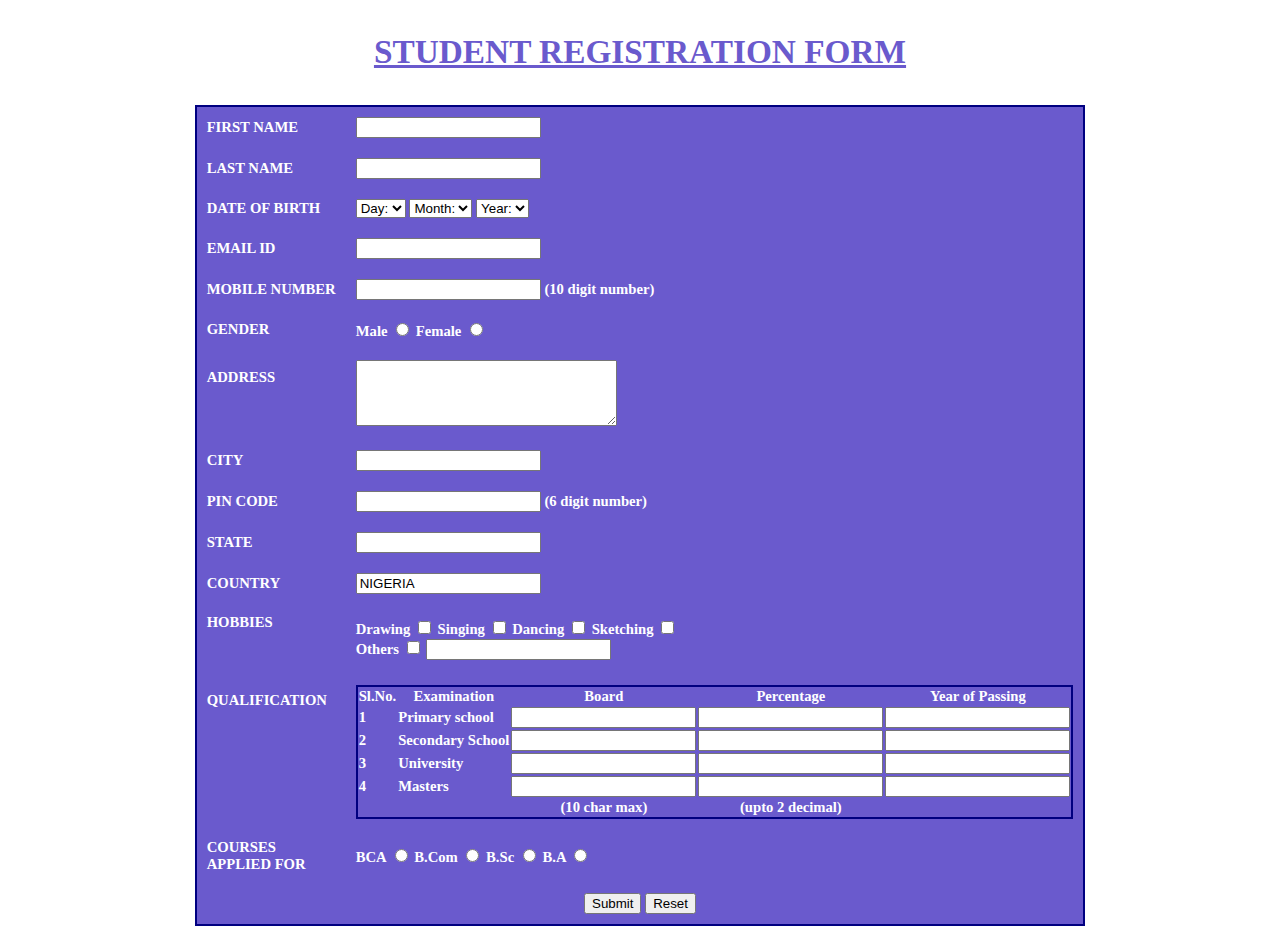
<file: GENERAL/student-registration-form-in-html-and-css/index.html>
<!DOCTYPE html>
<html lang="en" >
<head>
  <meta charset="UTF-8">
  <title>Student Registration Form Example</title>
  <link rel="stylesheet" href="./style.css">

</head>
<body>
<!-- partial:index.partial.html -->
<html>
<head>
<title>Student Registration Form</title>

</head>
 
<body>
<h3>STUDENT REGISTRATION FORM</h3>

 
<table align="center" cellpadding = "10">
 
<!----- First Name ---------------------------------------------------------->
<tr>
<td>FIRST NAME</td>
<td><input type="text" name="First_Name" maxlength="30"/>
</td>
</tr>
 
<!----- Last Name ---------------------------------------------------------->
<tr>
<td>LAST NAME</td>
<td><input type="text" name="Last_Name" maxlength="30"/>
</td>
</tr>
 
<!----- Date Of Birth -------------------------------------------------------->
<tr>
<td>DATE OF BIRTH</td>
 
<td>
<select name="Birthday_day" id="Birthday_Day">
<option value="-1">Day:</option>
<option value="1">1</option>
<option value="2">2</option>
<option value="3">3</option>
 
<option value="4">4</option>
<option value="5">5</option>
<option value="6">6</option>
<option value="7">7</option>
<option value="8">8</option>
<option value="9">9</option>
<option value="10">10</option>
<option value="11">11</option>
<option value="12">12</option>
 
<option value="13">13</option>
<option value="14">14</option>
<option value="15">15</option>
<option value="16">16</option>
<option value="17">17</option>
<option value="18">18</option>
<option value="19">19</option>
<option value="20">20</option>
<option value="21">21</option>
 
<option value="22">22</option>
<option value="23">23</option>
<option value="24">24</option>
<option value="25">25</option>
<option value="26">26</option>
<option value="27">27</option>
<option value="28">28</option>
<option value="29">29</option>
<option value="30">30</option>
 
<option value="31">31</option>
</select>
 
<select id="Birthday_Month" name="Birthday_Month">
<option value="-1">Month:</option>
<option value="January">Jan</option>
<option value="February">Feb</option>
<option value="March">Mar</option>
<option value="April">Apr</option>
<option value="May">May</option>
<option value="June">Jun</option>
<option value="July">Jul</option>
<option value="August">Aug</option>
<option value="September">Sep</option>
<option value="October">Oct</option>
<option value="November">Nov</option>
<option value="December">Dec</option>
</select>
 
<select name="Birthday_Year" id="Birthday_Year">
 
<option value="-1">Year:</option>
<option value="2012">2012</option>
<option value="2011">2011</option>
<option value="2010">2010</option>
<option value="2009">2009</option>
<option value="2008">2008</option>
<option value="2007">2007</option>
<option value="2006">2006</option>
<option value="2005">2005</option>
<option value="2004">2004</option>
<option value="2003">2003</option>
<option value="2002">2002</option>
<option value="2001">2001</option>
<option value="2000">2000</option>
 
<option value="1999">1999</option>
<option value="1998">1998</option>
<option value="1997">1997</option>
<option value="1996">1996</option>
<option value="1995">1995</option>
<option value="1994">1994</option>
<option value="1993">1993</option>
<option value="1992">1992</option>
<option value="1991">1991</option>
<option value="1990">1990</option>
 
<option value="1989">1989</option>
<option value="1988">1988</option>
<option value="1987">1987</option>
<option value="1986">1986</option>
<option value="1985">1985</option>
<option value="1984">1984</option>
<option value="1983">1983</option>
<option value="1982">1982</option>
<option value="1981">1981</option>
<option value="1980">1980</option>
</select>
</td>
</tr>
 
<!----- Email Id ---------------------------------------------------------->
<tr>
<td>EMAIL ID</td>
<td><input type="text" name="Email_Id" maxlength="100" /></td>
</tr>
 
<!----- Mobile Number ---------------------------------------------------------->
<tr>
<td>MOBILE NUMBER</td>
<td>
<input type="text" name="Mobile_Number" maxlength="10" />
(10 digit number)
</td>
</tr>
 
<!----- Gender ----------------------------------------------------------->
<tr>
<td>GENDER</td>
<td>
Male <input type="radio" name="Gender" value="Male" />
Female <input type="radio" name="Gender" value="Female" />
</td>
</tr>
 
<!----- Address ---------------------------------------------------------->
<tr>
<td>ADDRESS <br /><br /><br /></td>
<td><textarea name="Address" rows="4" cols="30"></textarea></td>
</tr>
 
<!----- City ---------------------------------------------------------->
<tr>
<td>CITY</td>
<td><input type="text" name="City" maxlength="30" />

</td>
</tr>
 
<!----- Pin Code ---------------------------------------------------------->
<tr>
<td>PIN CODE</td>
<td><input type="text" name="Pin_Code" maxlength="6" />
(6 digit number)
</td>
</tr>
 
<!----- State ---------------------------------------------------------->
<tr>
<td>STATE</td>
<td><input type="text" name="State" maxlength="30" />

</td>
</tr>
 
<!----- Country ---------------------------------------------------------->
<tr>
<td>COUNTRY</td>
<td><input type="text" name="Country" value="NIGERIA" readonly="readonly" /></td>
</tr>
 
<!----- Hobbies ---------------------------------------------------------->
 
<tr>
<td>HOBBIES <br /><br /><br /></td>
 
<td>
Drawing
<input type="checkbox" name="Hobby_Drawing" value="Drawing" />
Singing
<input type="checkbox" name="Hobby_Singing" value="Singing" />
Dancing
<input type="checkbox" name="Hobby_Dancing" value="Dancing" />
Sketching
<input type="checkbox" name="Hobby_Cooking" value="Cooking" />
<br />
Others
<input type="checkbox" name="Hobby_Other" value="Other">
<input type="text" name="Other_Hobby" maxlength="30" />
</td>
</tr>
 
<!----- Qualification---------------------------------------------------------->
<tr>
<td>QUALIFICATION <br /><br /><br /><br /><br /><br /><br /></td>
 
<td>
<table>
 
<tr>
<td align="center"><b>Sl.No.</b></td>
<td align="center"><b>Examination</b></td>
<td align="center"><b>Board</b></td>
<td align="center"><b>Percentage</b></td>
<td align="center"><b>Year of Passing</b></td>
</tr>
 
<tr>
<td>1</td>
<td>Primary school</td>
<td><input type="text" name="ClassX_Board" maxlength="30" /></td>
<td><input type="text" name="ClassX_Percentage" maxlength="30" /></td>
<td><input type="text" name="ClassX_YrOfPassing" maxlength="30" /></td>
</tr>
 
<tr>
<td>2</td>
<td>Secondary School</td>
<td><input type="text" name="ClassXII_Board" maxlength="30" /></td>
<td><input type="text" name="ClassXII_Percentage" maxlength="30" /></td>
<td><input type="text" name="ClassXII_YrOfPassing" maxlength="30" /></td>
</tr>
 
<tr>
<td>3</td>
<td>University</td>
<td><input type="text" name="Graduation_Board" maxlength="30" /></td>
<td><input type="text" name="Graduation_Percentage" maxlength="30" /></td>
<td><input type="text" name="Graduation_YrOfPassing" maxlength="30" /></td>
</tr>
 
<tr>
<td>4</td>
<td>Masters</td>
<td><input type="text" name="Masters_Board" maxlength="30" /></td>
<td><input type="text" name="Masters_Percentage" maxlength="30" /></td>
<td><input type="text" name="Masters_YrOfPassing" maxlength="30" /></td>
</tr>
 
<tr>
<td></td>
<td></td>
<td align="center">(10 char max)</td>
<td align="center">(upto 2 decimal)</td>
</tr>
</table>
 
</td>
</tr>
 
<!----- Course ---------------------------------------------------------->
<tr>
<td>COURSES<br />APPLIED FOR</td>
<td>
BCA
<input type="radio" name="Course_BCA" value="BCA">
B.Com
<input type="radio" name="Course_BCom" value="B.Com">
B.Sc
<input type="radio" name="Course_BSc" value="B.Sc">
B.A
<input type="radio" name="Course_BA" value="B.A">
</td>
</tr>
 
<!----- Submit and Reset ------------------------------------------------->
<tr>
<td colspan="2" align="center">
<input type="submit" value="Submit">
<input type="reset" value="Reset">
</td>
</tr>
</table>
 
</form>
 
</body>
</html>
<!-- partial -->
  
</body>
</html>
</file>
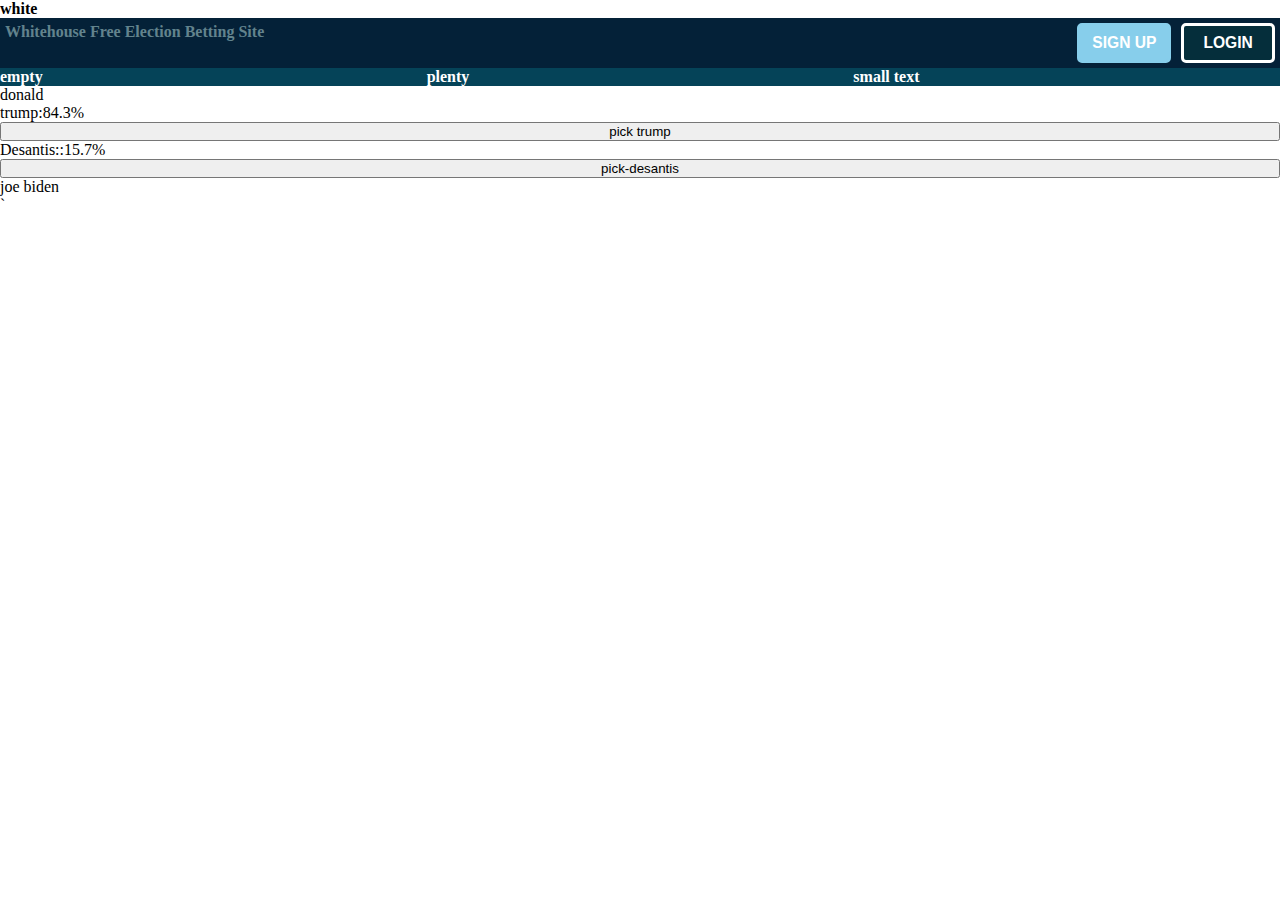
<file: GENERAL/vicky clss/index.html>
<!DOCTYPE html>
<html lang="en">
<head>
    <meta charset="UTF-8">
    <meta http-equiv="X-UA-Compatible" content="IE=edge">
    <meta name="viewport" content="width=device-width, initial-scale=1.0">
    <title>vicky fyn3</title>
    <link rel="stylesheet" href="style.css">
</head>
<body>
    <div class="container">
        <div class="topcontainer" id="topcontainer">
            <div class="white">white</div>
            <div class="darkblue">
                <div class="left-text">Whitehouse Free Election Betting Site</div>
                <div class="right-button">
                    <button class="signup"><h3>SIGN UP</h3></button>
                    <button class="login"><h3>LOGIN</h3></button>
                </div>
            </div>
            <div class="lightblue">
                <div class="empty">empty</div>
                <div class="plentytext">plenty</div>
                <div class="smalltext">small text</div>
            </div>
        </div>
        <div class="minicontainer">
            <div class="leftcontainer">
                <div class="firstbox">
                    donald
                </div>
                <div class="insidecontainer">
                    <div class="mmini-inside">
                        trump:84.3%
                        <button class="pick-trump">pick trump</button>
                        Desantis::15.7%
                        <button class="pick-desantis">pick-desantis</button>
                    </div>
                </div>
                <div class="secondbox">
                    joe biden
                </div>
                `<div class="semi-inside"></div>
            </div>
        </div>
</div>
</body>
</html>
</file>
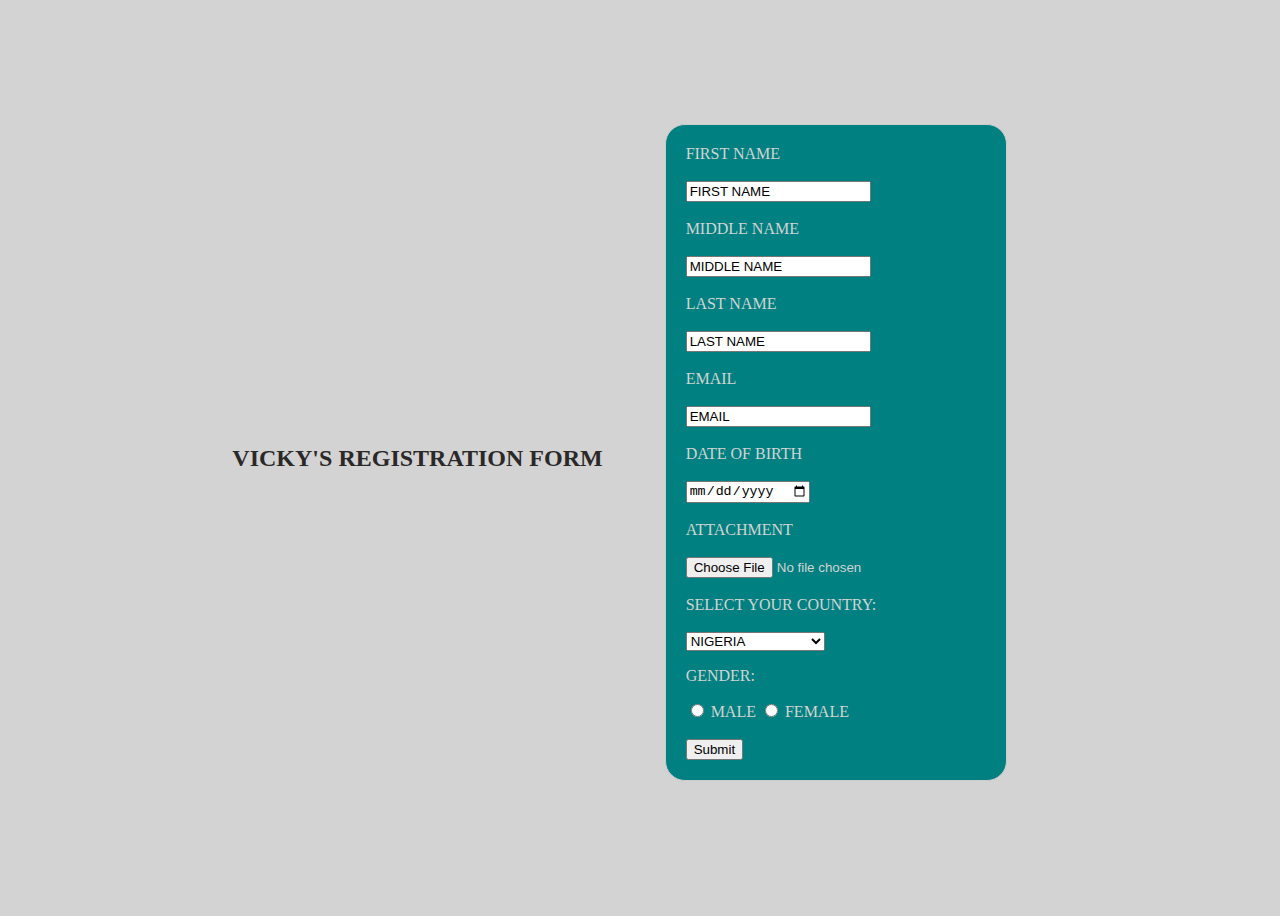
<file: GENERAL/about port/complex.html>
<!DOCTYPE html>
<html lang="en">
<head>
    <meta charset="UTF-8">
    <meta name="viewport" content="width=device-width, initial-scale=1.0">
    <link rel="stylesheet" href="complex.css">
    <title>COMPLEX</title>
</head>
    <body class="main">
            <div class="semi">
                <div class="head"><h2>VICKY'S REGISTRATION FORM </h2></div>&nbsp;&nbsp;&nbsp;
                <form action="/submit" method="post"> 
                    <div class="register">
                        <label for="FIRST NAME">FIRST NAME</label><br><br>
                        <input type="text" name="FIRST NAME" id="FIRST NAME" placeholder="FIRST NAME"><br><br>
                        <label for="MIDDLE NAME">MIDDLE NAME</label><br><br>
                        <input type="text" name="MIDDLE NAME" id="FIRST NAME" placeholder="MIDDLE NAME"><br><br>
                        <label for="LAST NAME">LAST NAME</label><br><br>
                        <input type="text" name="LAST NAME" id="FIRST NAME" placeholder="LAST NAME"> <br><br>
                        <label for="EMAIL">EMAIL</label><br><br>
                        <input type="email" name="EMAIL" id="EMAIL" placeholder="EMAIL"><br><br>
                        <label for="DOB">DATE OF BIRTH</label><br><br>
                        <input type="date" name="DATE" id="DATE OF BIRTH" placeholder="DATE OF BIRTH"><br><br>
                        <label for="ATTACHMENT">ATTACHMENT</label><br><br>
                        <input type="file" name="ATTACHMENT" id="ATTACHMENT" placeholder="ATTACHMENT"><br><br>
                        <label for="country">SELECT YOUR COUNTRY:</label><br><br>
                        <select id="countries" name="countries"><br><br>
                            <option value="usa">NIGERIA</option>
                            <option value="canada">CANADA</option>
                            <option value="uk">UNITED KINGDOM</option>
                            <option value="usa">United States</option>
                            <option value="canada">Canada</option>
                            <option value="uk">United Kingdom</option>
                            <option value="australia">Australia</option>
                            <option value="germany">Germany</option>
                            <option value="france">France</option>
                            <option value="japan">Japan</option>
                            <option value="china">China</option>
                            <option value="brazil">Brazil</option>
                            <option value="india">India</option>
                        </select>
                        <div class="radiobutton">
                            <p>GENDER:</p>
                            <label>
                                <input type="radio" name="gender" value="male">
                                MALE
                            </label>
                            <label>
                                <input type="radio" name="gender" value="female">
                                FEMALE
                            </label><br><br>
                            <input type="submit" value="Submit">
                        </div>
                    </div>
                    <br><br>
                </form>
            </div>
    </body>
</html>
</file>
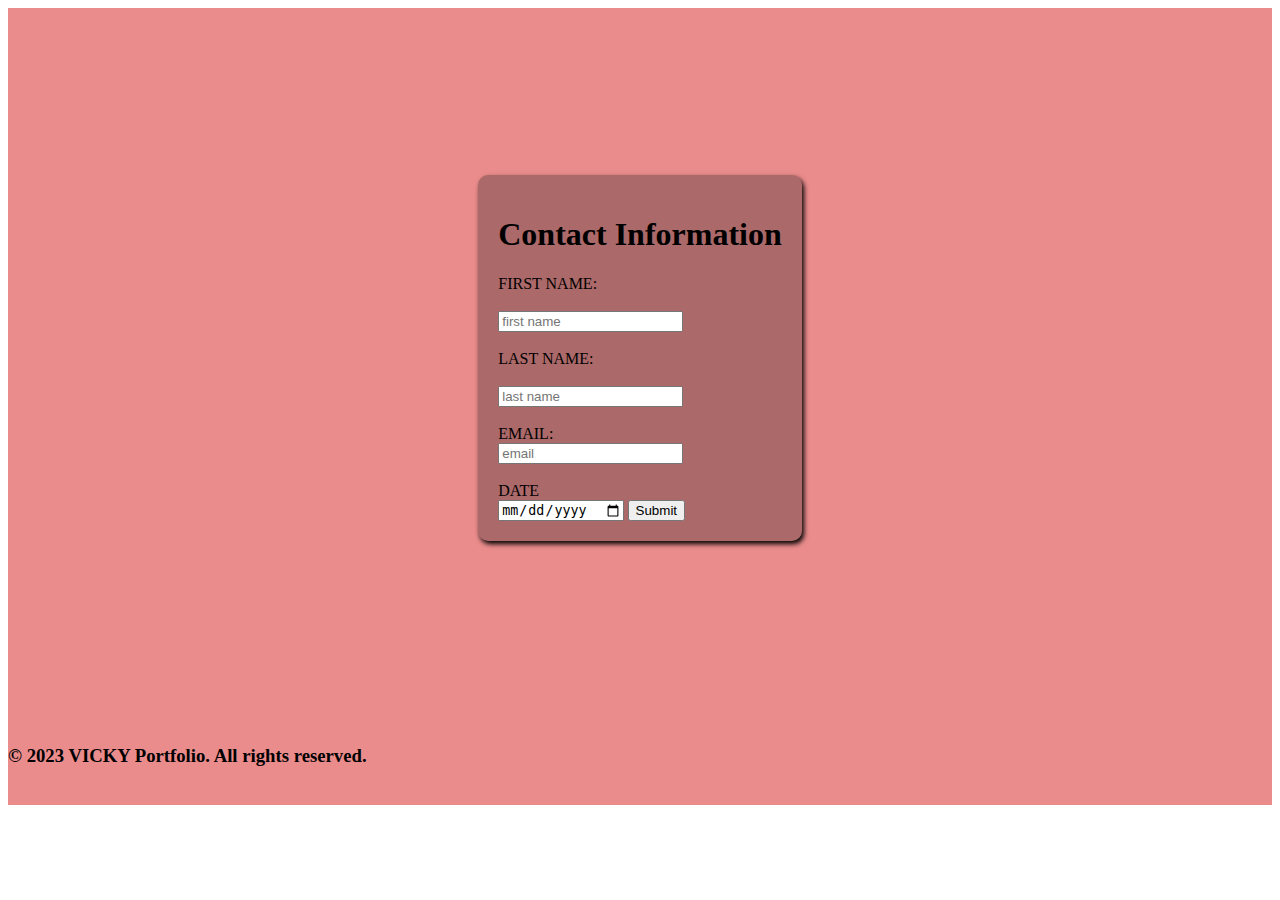
<file: GENERAL/about port/forms.html>
<!DOCTYPE html>
<html lang="en">
<head>
    <meta charset="UTF-8">
    <meta name="viewport" content="width=device-width, initial-scale=1.0">
    <title>Document</title>
    <link rel="stylesheet" href="form.css">
</head>
    <html>
        <div class="rr">
            <div class="body">   
                <body>
                        <div class="form-container">
                            <h1>Contact Information</h1>
                            <form action="/submit" method="post">
                                <span class="name firstname">FIRST NAME:</span><br>
                                <input type="text" placeholder="first name"><br><br>
                                <span class="name lastname">LAST NAME:</span><br>
                                <input type="text" placeholder="last name"><br><br
                                <span class="email">EMAIL:</span><br>
                                <input type="email" placeholder="email"><br><br>
                                <span class="date">DATE</span><br>
                                <input type="date" placeholder="date">
                                <input type="submit" value="Submit">
                            </form>
                        </div>     
                </body>
            </div>
            <footer class="down">
                <h3><p>&copy; 2023 VICKY Portfolio. All rights reserved.</p></h3>
            </footer>
        </div>
    </html>
</file>
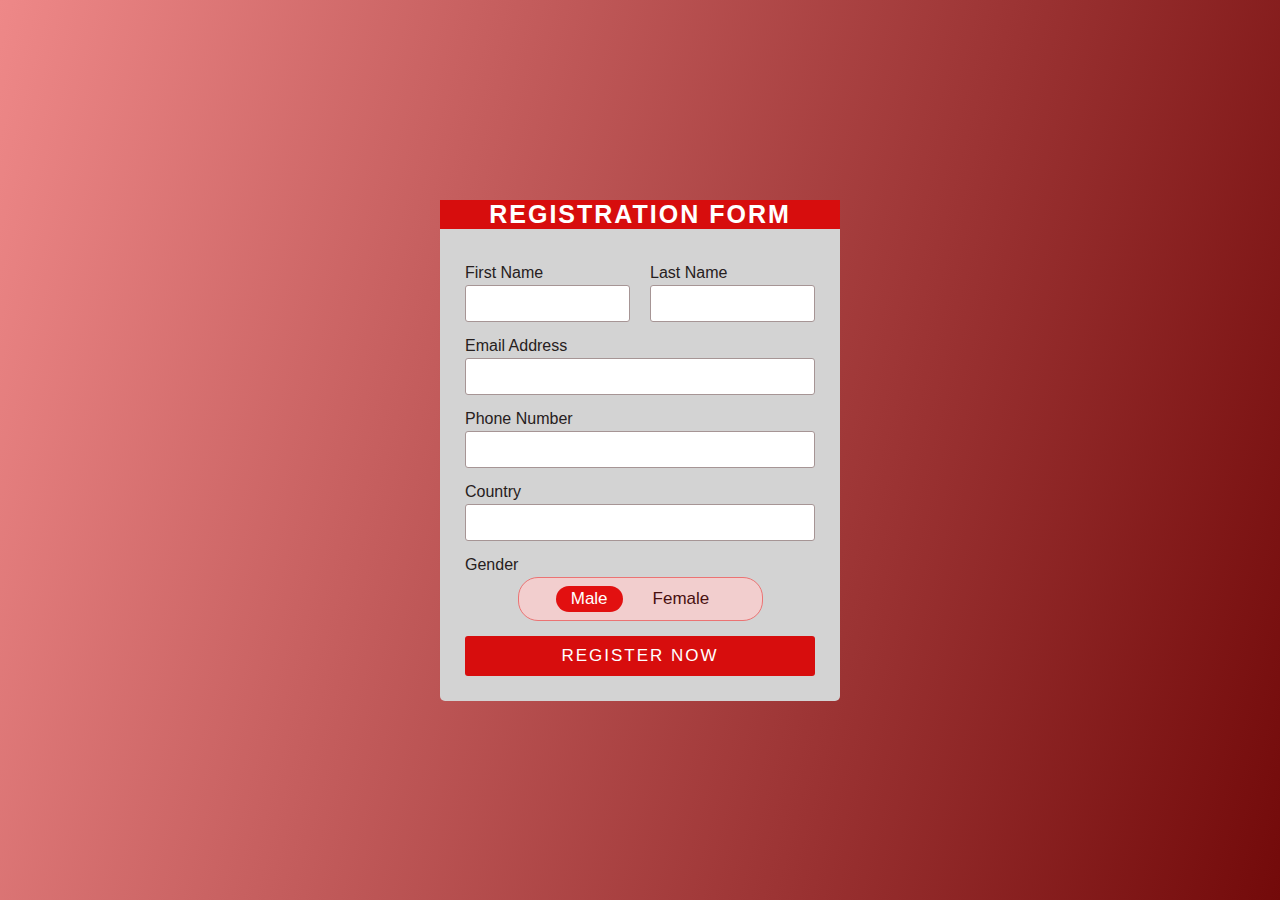
<file: GENERAL/about port/LES.HTML>
<!DOCTYPE html>
        <html lang="en">
            <head>
                <meta charset="UTF-8">
                </head>
                <link rel="stylesheet" href="les.css">
                <body>
                <div class="wrapper">
                    <div class="registration_form">
                    <div class="title">
                        Registration Form
                    </div>
                    <form>
                        <div class="form_wrap">
                        <div class="input_grp">
                            <div class="input_wrap">
                            <label for="fname">First Name</label>
                            <input type="text" id="fname">
                            </div>
                            <div class="input_wrap">
                            <label for="lname">Last Name</label>
                            <input type="text" id="lname">
                            </div>
                        </div>
                        <div class="input_wrap">
                            <label for="email">Email Address</label>
                            <input type="text" id="email">
                        </div>

                        <div class="input_wrap">
                            <label for="city">Phone Number</label>
                            <input type="text" id="city">
                        </div>
                        <div class="input_wrap">
                            <label for="country">Country</label>
                            <input type="text" id="country">
                        </div>
                        <div class="input_wrap">
                            <label>Gender</label>
                            <ul>
                            <li>
                                <label class="radio_wrap">
                                <input type="radio" name="gender" value="male" class="input_radio" checked>
                                <span>Male</span>
                                </label>
                            </li>
                            <li>
                                <label class="radio_wrap">
                                <input type="radio" name="gender" value="female" class="input_radio">
                                <span>Female</span>
                                </label>
                            </li>
                            </ul>
                        </div>
                        <div class="input_wrap">
                            <input type="submit" value="Register Now" class="submit_btn">
                        </div>
                        </div>
                    </form>
                    </div>
                </div>
            </body>
         </html>
</file>
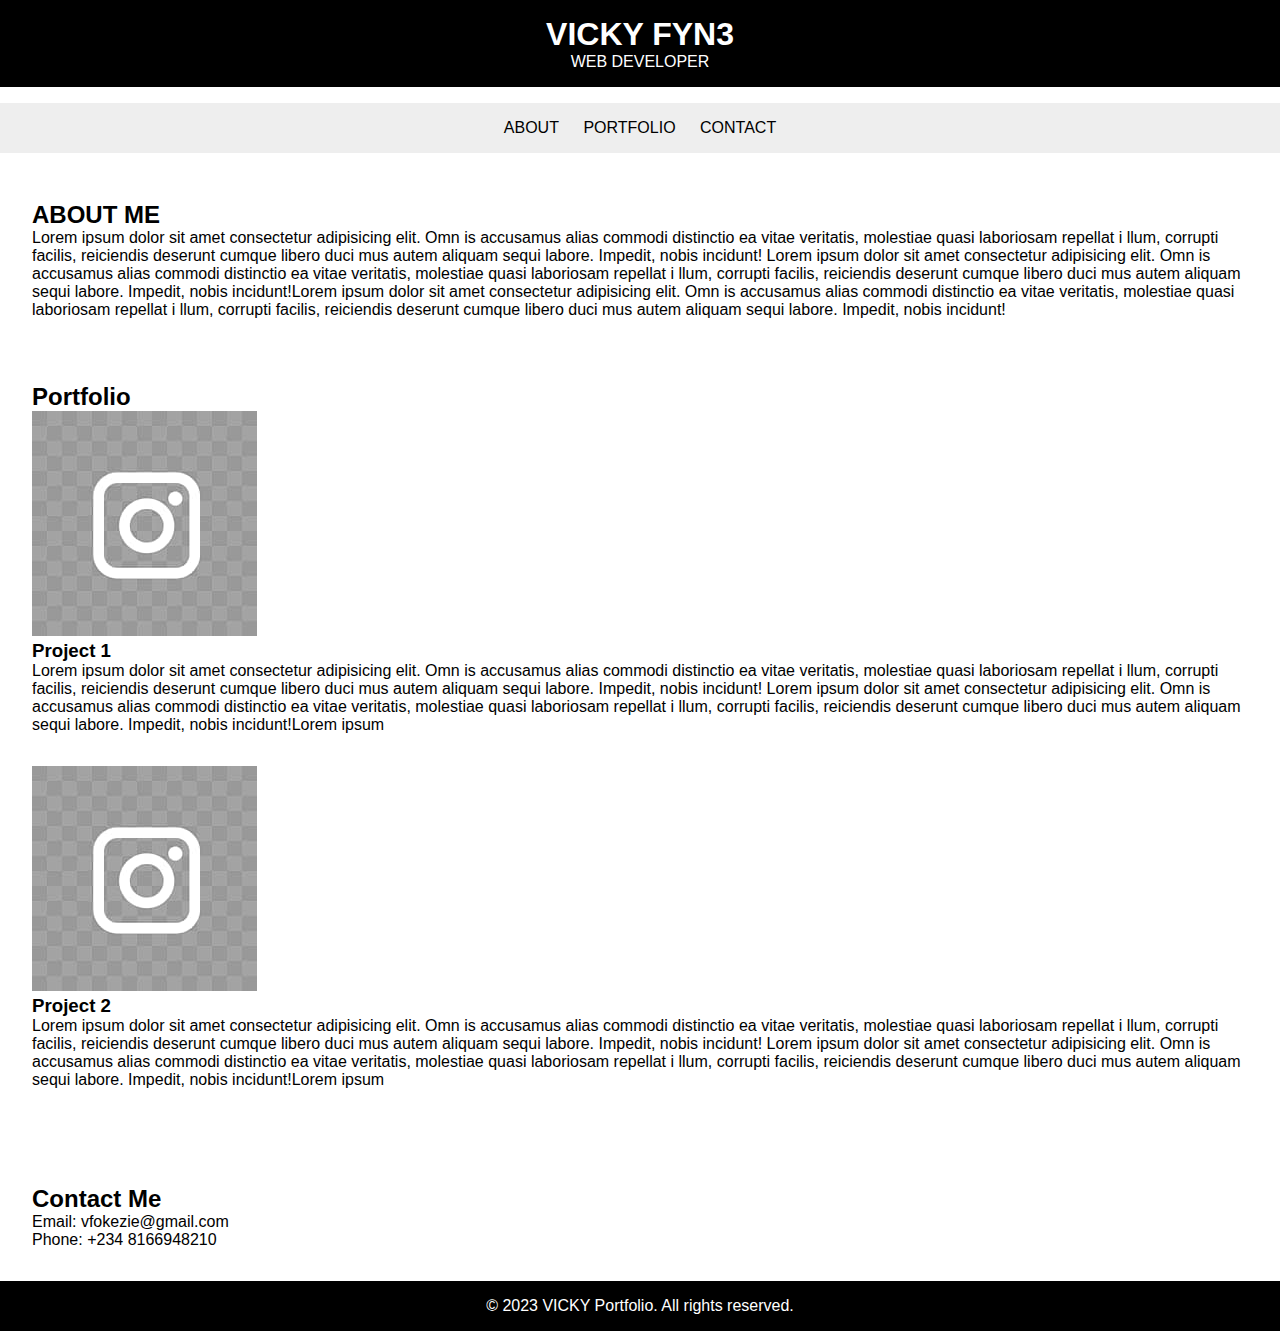
<file: GENERAL/about port/portfolio.html>
<!DOCTYPE html>
<html lang="en">
<head>
    <meta charset="UTF-8">
    <meta name="viewport" content="width=device-width, initial-scale=1.0">
    <link rel="stylesheet" href="port.css">
    <title>MY PORTFOLIO</title>
</head>
<body>
    <header>
        <h1>VICKY FYN3</h1>
        <p>WEB DEVELOPER</p>
    </header>

    <nav>
        <ul>
            <li><a href="#about">ABOUT</a></li>
            <li><a href="#portfolio">PORTFOLIO</a></li>
            <li><a href="#contact">CONTACT</a></li>
        </ul>
    </nav>

    <section id="about">
        <h2>ABOUT ME</h2>
        <p>Lorem ipsum dolor sit amet consectetur adipisicing elit. Omn
            is accusamus alias commodi distinctio ea vitae veritatis, molestiae quasi laboriosam repellat i
            llum, corrupti facilis, reiciendis deserunt cumque libero duci
            mus autem aliquam sequi labore. Impedit, nobis incidunt!
            Lorem ipsum dolor sit amet consectetur adipisicing elit. Omn
            is accusamus alias commodi distinctio ea vitae veritatis, molestiae quasi laboriosam repellat i
            llum, corrupti facilis, reiciendis deserunt cumque libero duci
            mus autem aliquam sequi labore. Impedit, nobis incidunt!Lorem ipsum dolor sit amet consectetur adipisicing elit. Omn
            is accusamus alias commodi distinctio ea vitae veritatis, molestiae quasi laboriosam repellat i
            llum, corrupti facilis, reiciendis deserunt cumque libero duci
            mus autem aliquam sequi labore. Impedit, nobis incidunt!
        </p>
    </section>

    <section id="portfolio">
        <h2>Portfolio</h2>
        <div class="project">
            <img src="img/instagram image.jpg" alt="Project 1">
            <h3>Project 1</h3>
            <p>Lorem ipsum dolor sit amet consectetur adipisicing elit. Omn
                is accusamus alias commodi distinctio ea vitae veritatis, molestiae quasi laboriosam repellat i
                llum, corrupti facilis, reiciendis deserunt cumque libero duci
                mus autem aliquam sequi labore. Impedit, nobis incidunt!
                Lorem ipsum dolor sit amet consectetur adipisicing elit. Omn
                is accusamus alias commodi distinctio ea vitae veritatis, molestiae quasi laboriosam repellat i
                llum, corrupti facilis, reiciendis deserunt cumque libero duci
                mus autem aliquam sequi labore. Impedit, nobis incidunt!Lorem ipsum
            </p>
        </div>
        <div class="project">
            <img src="img/instagram image.jpg" alt="Project 2">
            <h3>Project 2</h3>
            <p>Lorem ipsum dolor sit amet consectetur adipisicing elit. Omn
                is accusamus alias commodi distinctio ea vitae veritatis, molestiae quasi laboriosam repellat i
                llum, corrupti facilis, reiciendis deserunt cumque libero duci
                mus autem aliquam sequi labore. Impedit, nobis incidunt!
                Lorem ipsum dolor sit amet consectetur adipisicing elit. Omn
                is accusamus alias commodi distinctio ea vitae veritatis, molestiae quasi laboriosam repellat i
                llum, corrupti facilis, reiciendis deserunt cumque libero duci
                mus autem aliquam sequi labore. Impedit, nobis incidunt!Lorem ipsum
            </p>
        </div>
    </section>

    <section id="contact">
        <h2>Contact Me</h2>
        <p>Email: vfokezie@gmail.com</p>
        <p>Phone: +234 8166948210</p>
    </section>

    <footer>
        <p>&copy; 2023 VICKY Portfolio. All rights reserved.</p>
    </footer>
</body>
</html>
</file>
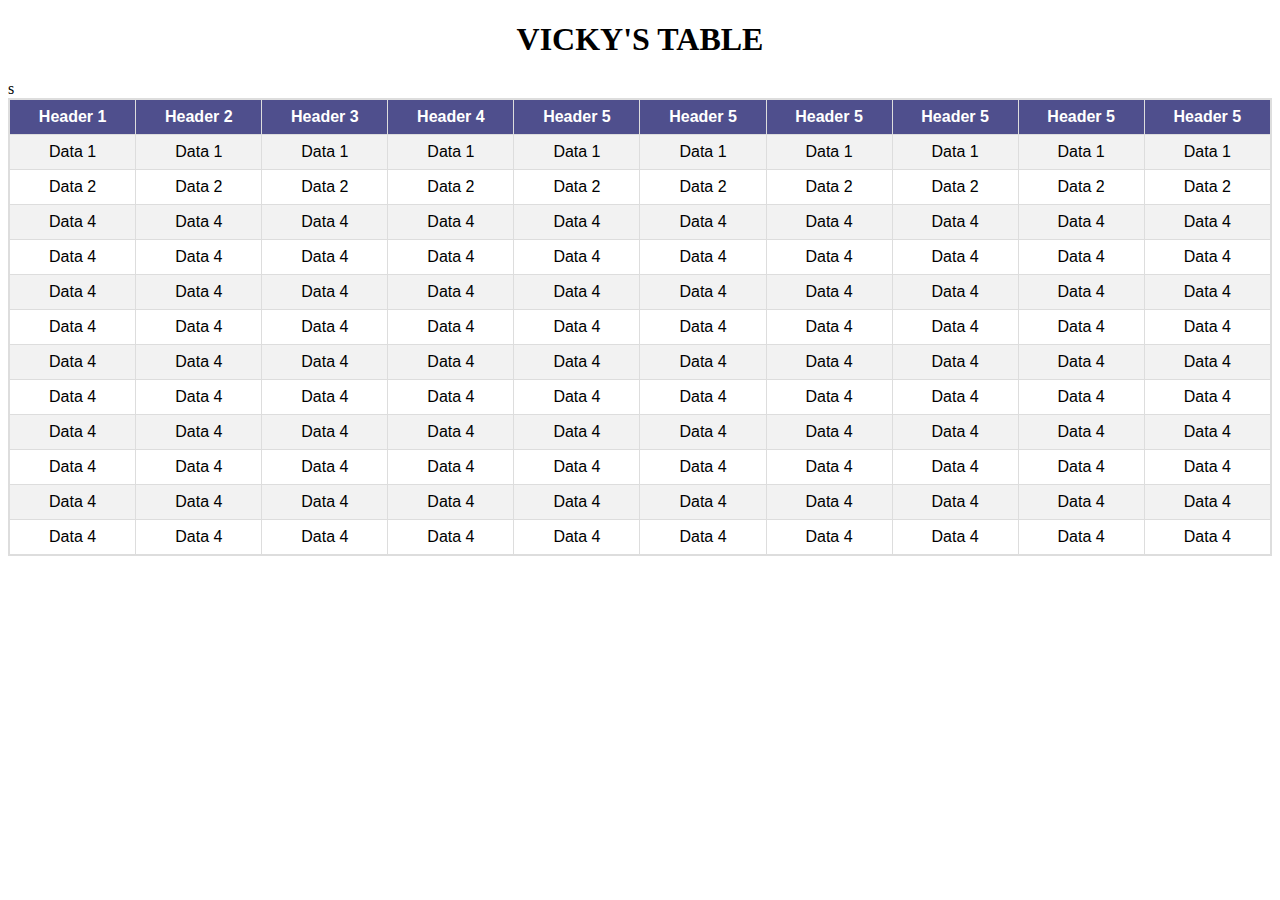
<file: GENERAL/about port/TABLE.HTML>
<!DOCTYPE html>
<html>
<head>
    <title>VICKY'S TABLE</title>
    <link rel="stylesheet" href="TABLE.CSS">
</head>
<body>
    <div class="NAME"><h1>VICKY'S TABLE</h1></div> 
        <table class="TABLE">
            <tr>
                <th>Header 1</th>
                <th>Header 2</th>
                <th>Header 3</th>
                <th>Header 4</th>
                <th>Header 5</th>
                <th>Header 5</th>
                <th>Header 5</th>
                <th>Header 5</th>
                <th>Header 5</th>
                <th>Header 5</th>
            </tr>
            <tr>
                <td>Data 1</td>
                <td>Data 1</td>
                <td>Data 1</td>
                <td>Data 1</td>
                <td>Data 1</td>
                <td>Data 1</td>
                <td>Data 1</td>
                <td>Data 1</td>
                <td>Data 1</td>
                <td>Data 1</td>
            </tr>
            <tr>
                <td>Data 2</td>
                <td>Data 2</td>
                <td>Data 2</td>
                <td>Data 2</td>
                <td>Data 2</td>
                <td>Data 2</td>
                <td>Data 2</td>
                <td>Data 2</td>
                <td>Data 2</td>
                <td>Data 2</td>
            <tr>
                <td>Data 4</td>
                <td>Data 4</td>
                <td>Data 4</td>
                <td>Data 4</td>
                <td>Data 4</td>
                <td>Data 4</td>
                <td>Data 4</td>
                <td>Data 4</td>
                <td>Data 4</td>
                <td>Data 4</td>
            </tr>
            <tr>
                <td>Data 4</td>
                <td>Data 4</td>
                <td>Data 4</td>
                <td>Data 4</td>
                <td>Data 4</td>
                <td>Data 4</td>
                <td>Data 4</td>
                <td>Data 4</td>
                <td>Data 4</td>
                <td>Data 4</td>
            </tr>
            <tr>
                <td>Data 4</td>
                <td>Data 4</td>
                <td>Data 4</td>
                <td>Data 4</td>
                <td>Data 4</td>
                <td>Data 4</td>
                <td>Data 4</td>
                <td>Data 4</td>
                <td>Data 4</td>
                <td>Data 4</td>
            </tr>
            <tr>
                <td>Data 4</td>
                <td>Data 4</td>
                <td>Data 4</td>
                <td>Data 4</td>
                <td>Data 4</td>
                <td>Data 4</td>
                <td>Data 4</td>
                <td>Data 4</td>
                <td>Data 4</td>
                <td>Data 4</td>
            </tr>
            <tr>
                <td>Data 4</td>
                <td>Data 4</td>
                <td>Data 4</td>
                <td>Data 4</td>
                <td>Data 4</td>
                <td>Data 4</td>
                <td>Data 4</td>
                <td>Data 4</td>
                <td>Data 4</td>
                <td>Data 4</td>
            </tr>
            <tr>
                <td>Data 4</td>
                <td>Data 4</td>
                <td>Data 4</td>
                <td>Data 4</td>
                <td>Data 4</td>
                <td>Data 4</td>
                <td>Data 4</td>
                <td>Data 4</td>
                <td>Data 4</td>
                <td>Data 4</td>
            </tr>
            <tr>
                <td>Data 4</td>
                <td>Data 4</td>
                <td>Data 4</td>
                <td>Data 4</td>
                <td>Data 4</td>
                <td>Data 4</td>
                <td>Data 4</td>
                <td>Data 4</td>
                <td>Data 4</td>
                <td>Data 4</td>
            </tr>
            <tr>
                <td>Data 4</td>
                <td>Data 4</td>
                <td>Data 4</td>
                <td>Data 4</td>
                <td>Data 4</td>
                <td>Data 4</td>
                <td>Data 4</td>
                <td>Data 4</td>
                <td>Data 4</td>
                <td>Data 4</td>
            </tr>
            <tr>
                <td>Data 4</td>
                <td>Data 4</td>
                <td>Data 4</td>
                <td>Data 4</td>
                <td>Data 4</td>
                <td>Data 4</td>
                <td>Data 4</td>
                <td>Data 4</td>
                <td>Data 4</td>
                <td>Data 4</td>
            </tr>
            <tr>
                <td>Data 4</td>
                <td>Data 4</td>
                <td>Data 4</td>
                <td>Data 4</td>
                <td>Data 4</td>
                <td>Data 4</td>
                <td>Data 4</td>
                <td>Data 4</td>
                <td>Data 4</td>
                <td>Data 4</td>
            </tr>s
        </table>

    </body>
</html>
</file>
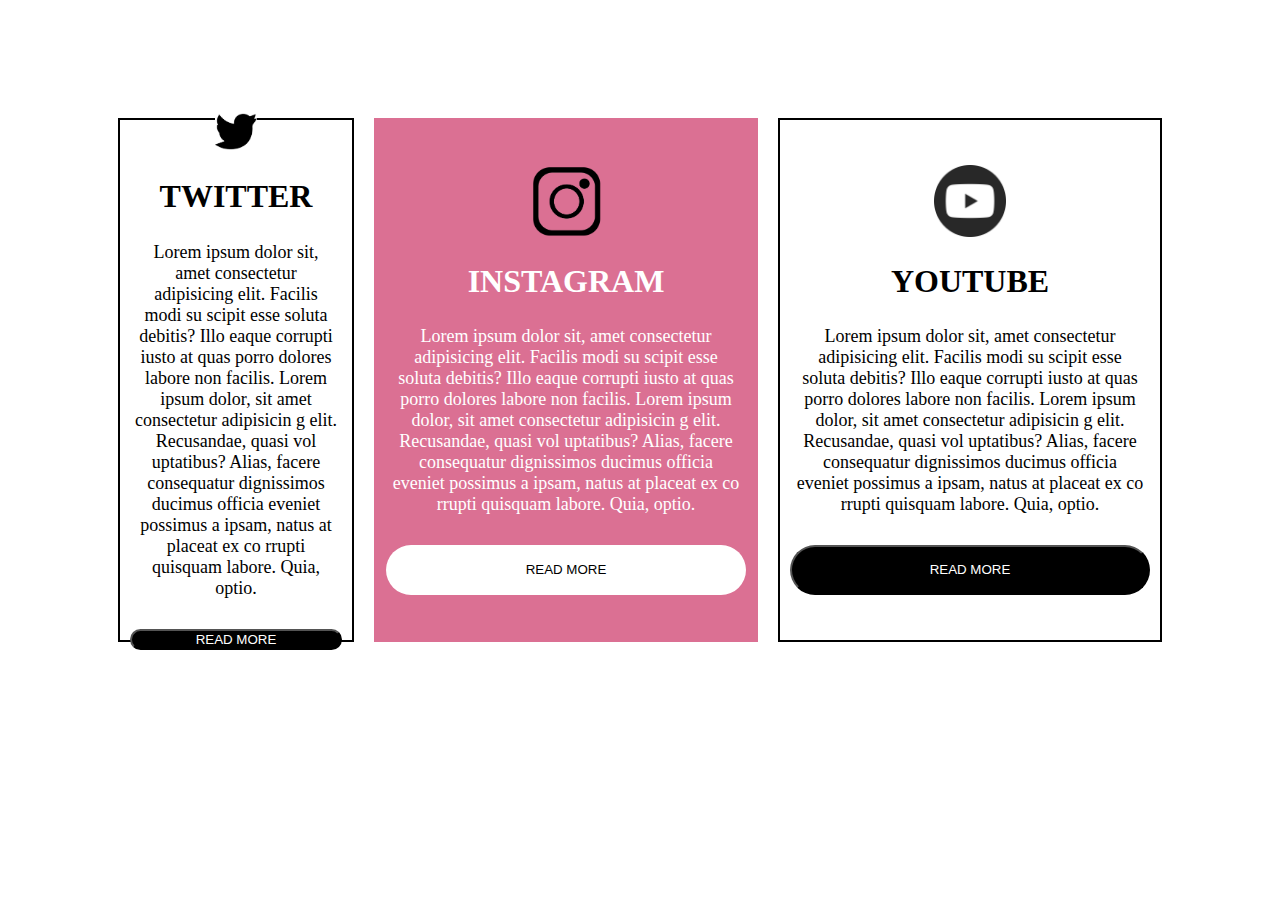
<file: GENERAL/portfolio/card.html>
<!DOCTYPE html>
<html lang="en">
<head>
    <meta charset="UTF-8">
    <meta name="viewport" content="width=device-width, initial-scale=1.0">
    <title>PORTFOLIO</title>
    <link rel="stylesheet" href="card.css">
</head>
<body>
    <div class="main-container">
        <div class="cardz twitter">
                <div class="logo twitlogo"><img src="img/twit.png" alt=""></div>
                <div class="twithead"><h1>TWITTER</h1></div>
                <div class=" body twitbody">Lorem ipsum dolor sit, amet consectetur adipisicing elit. Facilis modi su
                    scipit esse soluta debitis? Illo eaque corrupti iusto at quas 
                    porro dolores labore non facilis.
                    Lorem ipsum dolor, sit amet consectetur adipisicin
                    g elit. Recusandae, quasi vol
                    uptatibus? Alias, facere consequatur dignissimos ducimus officia eveniet 
                    possimus a ipsam, natus at placeat ex co
                    rrupti quisquam labore. Quia, optio.
                </div>
                <button class="read-more"> READ MORE</button>
        </div>
        <div class="insta">
            <div class="cardz instagram">
                <div class="logo instalogo"><img src="img/ig.png" alt=""></div>
                <div class="instahead"><h1>INSTAGRAM</h1></div>
                <div class=" body instabody">Lorem ipsum dolor sit, amet consectetur adipisicing elit. Facilis modi su
                    scipit esse soluta debitis? Illo eaque corrupti iusto at quas 
                    porro dolores labore non facilis.
                    Lorem ipsum dolor, sit amet consectetur adipisicin
                    g elit. Recusandae, quasi vol
                    uptatibus? Alias, facere consequatur dignissimos ducimus officia eveniet 
                    possimus a ipsam, natus at placeat ex co
                    rrupti quisquam labore. Quia, optio.
                </div>
                <button class="instaread-more"> READ MORE</button>
            </div>
        </div>
        <div class="youtube">
            <div class="cardz you">
                <div class="logo youlogo"><img src="img/you.png" alt=""></div>
                <div class="youhead"><h1>YOUTUBE</h1></div>
                <div class=" body youbody">Lorem ipsum dolor sit, amet consectetur adipisicing elit. Facilis modi su
                    scipit esse soluta debitis? Illo eaque corrupti iusto at quas 
                    porro dolores labore non facilis.
                    Lorem ipsum dolor, sit amet consectetur adipisicin
                    g elit. Recusandae, quasi vol
                    uptatibus? Alias, facere consequatur dignissimos ducimus officia eveniet 
                    possimus a ipsam, natus at placeat ex co
                    rrupti quisquam labore. Quia, optio.
                </div>    
                <button class="read-more"> READ MORE</button>
            </div>
        </div>
    </div>
</body>
</html>
</file>
<file: GENERAL/student-registration-form-in-html-and-css/style.css>
h3{
  font-family: Calibri; 
  font-size: 25pt;         
  font-style: normal; 
  font-weight: bold; 
  color:SlateBlue;
  text-align: center; 
  text-decoration: underline
}

table{
  font-family: Calibri; 
  color:white; 
  font-size: 11pt; 
  font-style: normal;
  font-weight: bold;
  text-align:; 
  background-color: SlateBlue; 
  border-collapse: collapse; 
  border: 2px solid navy
}
table.inner{
  border: 0px
}
</file>
<file: GENERAL/vicky clss/style.css>
*{
    box-sizing: border-box;
    padding: 0;
    margin: 0;
    width: 100%;
}
.topcontainer{
    display: flex;
    flex-direction: column;
    width: 100%;
    font-weight: bold;
    height: 20%;
}
.white{   
    height: calc(1/6);
} 
.darkblue{
    height: calc(5/12);
    background-color: rgb(4, 33, 56);
    color: rgb(98, 131, 141);
    display: flex;
    flex-direction: row;
    text-align: justify;
}
.lightblue{
    height: calc(5/12);
    background-color: rgb(5, 67, 88);
    color: white;
    display: flex;
}
.signup{
    background-color: skyblue;
    color: white;
    border-width: 5px;
    border-radius: 5px;
    margin: 5px;
    font-style: bold;
    border-style: groove; 
    border: skyblue solid;
}
.login{
    background-color: rgb(5, 46, 59);
    color: white; 
    border-width: 5px;
    border-radius: 5px;   
    font-style: bold;   
    border-style: groove; 
    margin: 5px;
    border: white solid;
}
.right-button{
    display: flex;
    flex-direction: row;
    width: 250px;
    height: 50px;
}
.left-text{
    display: flex;
    flex-direction: row;
    margin: 5px;
}
</file>
<file: GENERAL/about port/complex.css>
#countries {
    text-transform: uppercase;
}
.head{
    margin-left: 1vh
}
.semi {
    display: flex;
    justify-content: center;
    align-items: center;
    height: 100vh;
    margin: 0;
    background-color: lightgray;
    color: rgb(43, 40, 40);
}
.register{
    width: 300px; /* Adjust the width of the form as needed */
    padding: 20px;
    border: 1px solid #ccc;
    border-radius: 5px;
    background-color: teal;
    color: lightgray;
    margin: 50px;
    border-radius: 20px;
    margin-bottom: 25px;
}
input::placeholder {
    color: black; /* Replace with the color you want */
}
.main{
    background-color: lightgray;
}
</file>
<file: GENERAL/about port/form.css>
.body {
    display: flex;
    justify-content: center;
    align-items: center;
    height: 700PX;
    background-color: #eb8c8c;
}
.form-container {
    background-color: rgb(172, 105, 105);
    padding: 20px;
    border-radius: 10px;
    box-shadow: 2px 3px 5px;
}
.name{
    display: flex;
    flex-direction: column;
}
.down{
    display: flex;
}
.rr{
     background-color: #eb8c8c;
}
</file>
<file: GENERAL/about port/les.css>
*{
    margin: 0;
    padding: 0;
    box-sizing: border-box;
    list-style: none;
    font-family: 'Montserrat', sans-serif;
  }
  
  body{
    background: linear-gradient(
       105deg,
       #ee8888 ,
       #730a0a
   );
  }
  
  .wrapper{
    min-height: 100vh;
    display: flex;
    justify-content: center;
    align-items: center;
  }
  
  .registration_form{
    background: lightgray;
    padding: 25px;
    border-radius: 5px;
    width: 400px;
  }
  
  .registration_form .title{
    text-align: center;
    font-size: 25px;
    text-transform: uppercase;
    color: white;
    background:rgb(215, 13, 13);
    letter-spacing: 2px;
    font-weight: 700;
    margin-top: -25px;
    margin-left:-25px;
    margin-right:-25px;
  }
  
  .form_wrap{
    margin-top: 35px;
  }
  
  .form_wrap .input_wrap{
    margin-bottom: 15px;
  }
  
  .form_wrap .input_wrap:last-child{
    margin-bottom: 0;
  }
  
  .form_wrap .input_wrap label{
    display: block;
    margin-bottom: 3px;
    color: #262020;
  }
  
  .form_wrap .input_grp{
    display: flex;
    justify-content: space-between;
  }
  
  .form_wrap .input_grp  input[type="text"]{
    width: 165px;
  }
  
  .form_wrap  input[type="text"]{
    width: 100%;
    border-radius: 3px;
    border: 1.3px solid #a69595;
    padding: 10px;
    outline: none;
  }
  
  .form_wrap  input[type="text"]:focus{
    border-color: #bd0606;
  }
  
  .form_wrap ul{
   border:1px solid rgb(235, 115, 115);
    width:70%;
    background: rgb(242, 206, 206);
    margin-left: 15%;
    padding: 8px 10px;
    border-radius: 20px;
    display: flex;
    justify-content: center;
  }
  
  .form_wrap ul li:first-child{
    margin-right: 15px;
  }
  
  .form_wrap ul .radio_wrap{
    position: relative;
    margin-bottom: 0;
  }
  
  .form_wrap ul .radio_wrap .input_radio{
    position: absolute;
    top: 0;
    right: 0;
    opacity: 0;
  }
  
  .form_wrap ul .radio_wrap span{
    display: inline-block;
    font-size: 17px;
    padding: 3px 15px;
    border-radius: 15px;
    color: #491010;
  }
  
  .form_wrap .input_radio:checked ~ span{
    background: #e21010;
    color:white;
  }
  
  .form_wrap .submit_btn{
    width: 100%;
    background: #d70d0d;
    padding: 10px;
    border: 0;
    color:white;
    font-size:17px;
    border-radius: 3px;
    text-transform: uppercase;
    letter-spacing: 2px;
    cursor: pointer;
  }
  
  .form_wrap .submit_btn:hover{
    background: #940505;
  }
</file>
<file: GENERAL/about port/TABLE.CSS>
table { 
    border-collapse: collapse; 
    width: 100%; 
    border: 2px solid #ddd; 
    font-family: Arial, sans-serif; 
} 

/* Style for table headers */ 

th {
     padding: 8px; 
     text-align: left; 
     border: 1px solid #ddd; 
     background-color: rgb(79, 79, 141); 
     color: white;
     text-align: center;
}

/* Style for alternate table rows */

tr:nth-child(even) { 
     background-color: #f2f2f2; 
} 

/* Style for table cells */ 

td {
     border: 1px solid #ddd; 
     padding: 8px; 
     text-align: center;
} 

/* Style for table caption */ 

caption { 
    font-weight: bold; 
    margin-bottom: 10px; 
}
.NAME{
    text-align: center;
}
</file>
<file: GENERAL/portfolio/card.css>
.main-container{ 
display: flex;
flex-direction: row;  
padding: 100px;
}
.twitter{
    border: 2px black solid ;
    margin: 10px;
    display: flex;
    flex-direction: column;
    padding: 10px;
}
.twithead{
    text-align: center;
}
.read-more{
    border-radius: 250px;
    background-color: black;
    color: white;
    height: 50px;
    width: 100%;
    margin-top: 25px;
}
.instahead{
    text-align:center;
}
.cardz{
    height: 500px;
    justify-content: center;
    align-items: center;
    width: 360px;
    /* box-shadow: 5px 3px 25px black; */
}
.youhead{
    text-align:center;
}
.you{
    border: 2px black solid ;
    margin-right: 5px;
    display: flex;
    flex-direction: column;
    margin: 10px;
    padding: 10px;
}
.instagram{
    border: 2px palevioletred solid ;
    background: palevioletred;
    margin-right: 5px;
    display: flex;
    flex-direction: column;
    margin: 10px;
    padding: 10px;
    color: white;
}
.body{
    font-size: large;
    padding: 5px;
    text-align: center;
}
.instaread-more{
    border-radius: 250px;
    background-color: rgb(255, 255, 255);
    color: rgb(0, 0, 0);
    height: 50px;
    width: 100%;
    margin-top: 25px;
    border: white;
}
.logo{
    width: 20%;
    object-fit: contain;
}
.logo img{
    width: 100%;
}
</file>
<file: GENERAL/about port/port.css>
/* Reset some default styles */
body, h1, h2, h3, p {
    margin: 0;
    padding: 0;
}

body {
    font-family: cursive, sans-serif;
}

header {
    background-color: black;
    color: white;
    text-align: center;
    padding: 1em 0;
}

nav ul {
    list-style: none;
    text-align: center;
    background-color: #eee;
    padding: 1em 0;
}

nav li {
    display: inline;
    margin: 0 10px;
}

nav a {
    text-decoration: none;
    color: black;
}

section {
    padding: 2em;
}

.project {
    margin-bottom: 2em;
}

.project img {
    max-width: 100%;
}

footer {
    text-align: center;
    padding: 1em 0;
    background-color: black;
    color: white;
}
</file>
